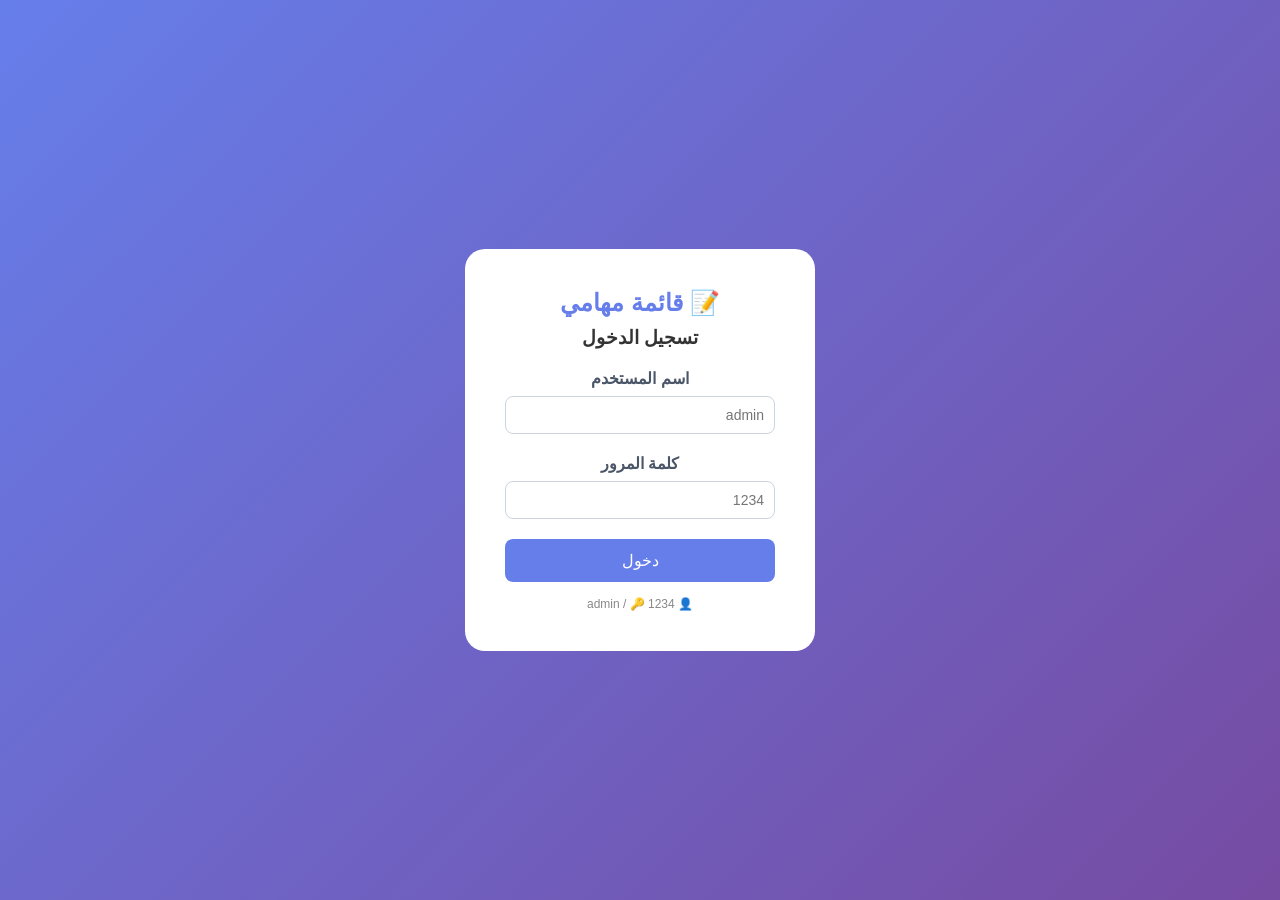
<file: index.html>
<!DOCTYPE html>
<html lang="ar" dir="rtl">
<head>
    <meta charset="UTF-8">
    <meta name="viewport" content="width=device-width, initial-scale=1.0">
    <title>قائمة مهامي - تسجيل الدخول</title>
    <link rel="stylesheet" href="style.css">
</head>
<body>

<div class="login-container">
    <div class="login-box">
        <h2>📝 قائمة مهامي</h2>
        <h3>تسجيل الدخول</h3>
        
        <form id="loginForm">
            <div class="input-group">
                <label>اسم المستخدم</label>
                <input type="text" id="username" placeholder="admin" required>
            </div>
            
            <div class="input-group">
                <label>كلمة المرور</label>
                <input type="password" id="password" placeholder="1234" required>
            </div>
            
            <button type="submit" class="btn-login">دخول</button>
        </form>
        
        <p class="login-hint">👤 admin / 🔑 1234</p>
    </div>
</div>

<script src="script.js"></script>
</body>
</html>
</file>
<file: style.css>
* {
    margin: 0;
    padding: 0;
    box-sizing: border-box;
}

body {
    font-family: 'Tahoma', 'Arial', sans-serif;
    background: linear-gradient(135deg, #667eea 0%, #764ba2 100%);
    min-height: 100vh;
}

/* ===== صفحة تسجيل الدخول ===== */
.login-container {
    display: flex;
    justify-content: center;
    align-items: center;
    min-height: 100vh;
}

.login-box {
    background: white;
    padding: 40px;
    border-radius: 20px;
    text-align: center;
    width: 350px;
}

.login-box h2 {
    color: #667eea;
    margin-bottom: 10px;
}

.login-box h3 {
    color: #333;
    margin-bottom: 20px;
}

.login-hint {
    margin-top: 15px;
    color: #888;
    font-size: 12px;
}

.btn-login {
    background: #667eea;
    color: white;
    border: none;
    padding: 12px;
    width: 100%;
    border-radius: 8px;
    font-size: 16px;
    cursor: pointer;
}

.btn-login:hover {
    background: #5a67d8;
}

/* ===== شريط التنقل ===== */
.navbar {
    background: #2d3748;
    padding: 15px 30px;
    display: flex;
    justify-content: space-between;
    align-items: center;
    flex-wrap: wrap;
}

.logo {
    color: white;
    font-size: 22px;
    font-weight: bold;
}

.nav-links {
    list-style: none;
    display: flex;
    gap: 20px;
    flex-wrap: wrap;
}

.nav-links li a {
    color: white;
    text-decoration: none;
    padding: 8px 15px;
    border-radius: 8px;
}

.nav-links li a:hover {
    background: #4a5568;
}

#logoutBtn {
    background: #e53e3e;
}

#logoutBtn:hover {
    background: #c53030;
}

/* ===== الحاوية ===== */
.container {
    max-width: 800px;
    margin: 30px auto;
    padding: 20px;
    background: white;
    border-radius: 20px;
}

.section {
    padding: 20px;
}

.section h2 {
    color: #2d3748;
    margin-bottom: 20px;
}

/* ===== الإحصائيات ===== */
.stats {
    margin: 20px 0;
}

.stat-card {
    background: #667eea;
    color: white;
    padding: 20px;
    border-radius: 15px;
    text-align: center;
    font-size: 18px;
}

.stat-card span {
    font-size: 32px;
    display: block;
    margin-top: 10px;
}

/* ===== النموذج ===== */
.input-group {
    display: flex;
    flex-direction: column;
    margin-bottom: 20px;
}

.input-group label {
    margin-bottom: 8px;
    font-weight: bold;
    color: #4a5568;
}

.input-group input {
    padding: 10px;
    border: 1px solid #cbd5e0;
    border-radius: 8px;
    font-size: 14px;
}

.btn-submit {
    background: #38a169;
    color: white;
    border: none;
    padding: 12px 25px;
    border-radius: 8px;
    cursor: pointer;
    font-size: 16px;
}

.btn-submit:hover {
    background: #2f855a;
}

/* ===== قائمة المهام ===== */
.task-item {
    background: #f7fafc;
    border-radius: 10px;
    padding: 15px;
    margin-bottom: 10px;
    display: flex;
    justify-content: space-between;
    align-items: center;
}

.task-text {
    font-size: 16px;
    color: #2d3748;
}

.btn-delete {
    background: #e53e3e;
    color: white;
    border: none;
    padding: 6px 12px;
    border-radius: 6px;
    cursor: pointer;
}

.btn-delete:hover {
    background: #c53030;
}

.empty-message {
    text-align: center;
    color: #718096;
    padding: 20px;
}

/* ===== رسالة منبثقة ===== */
.alert-message {
    position: fixed;
    top: 20px;
    left: 50%;
    transform: translateX(-50%);
    background: #38a169;
    color: white;
    padding: 12px 25px;
    border-radius: 8px;
    z-index: 1000;
}

/* ===== استجابة للشاشات الصغيرة ===== */
@media (max-width: 600px) {
    .navbar {
        flex-direction: column;
        gap: 10px;
    }
    
    .task-item {
        flex-direction: column;
        gap: 10px;
        text-align: center;
    }
}
</file>
